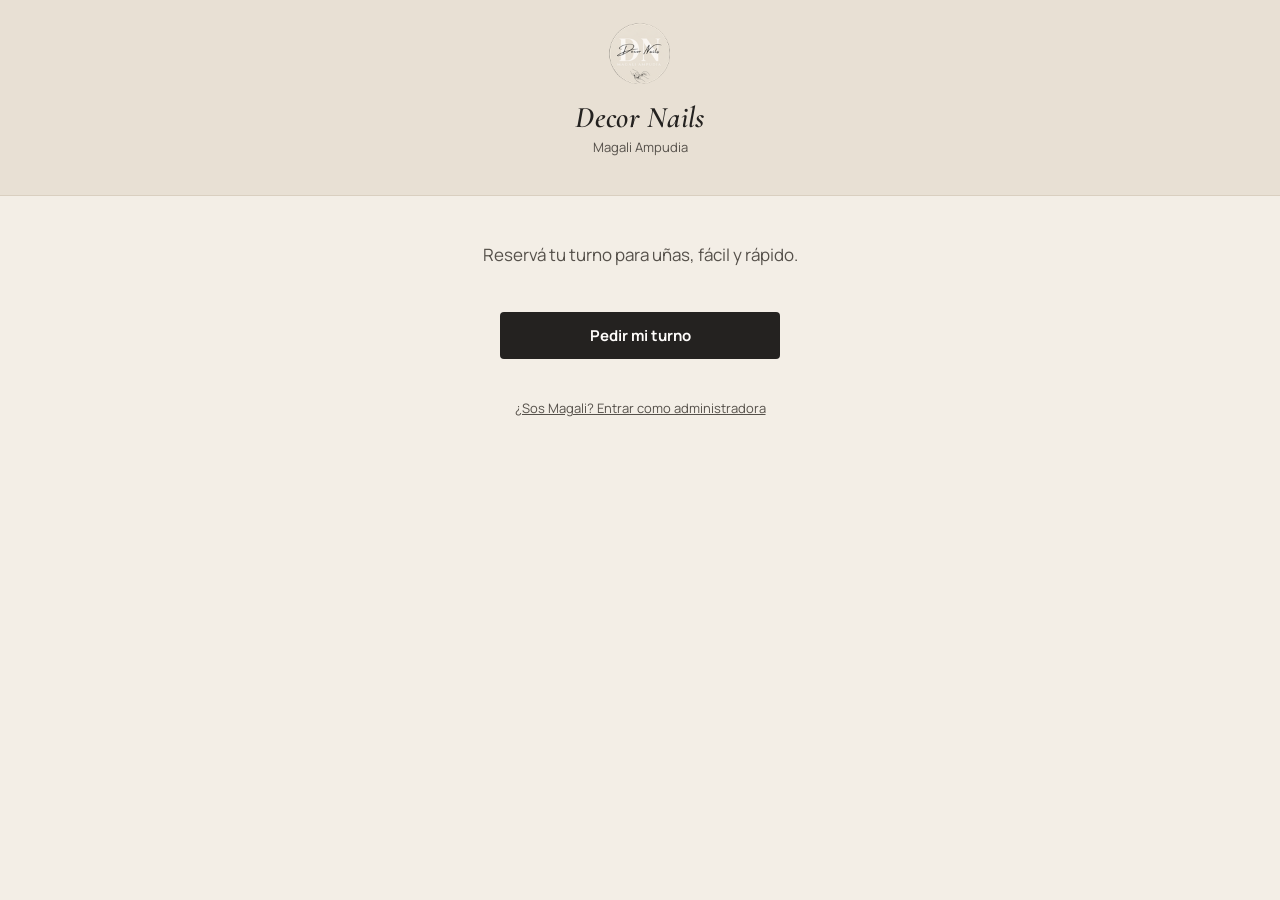
<file: index.html>
<!DOCTYPE html>
<html lang="es">
<head>
<meta charset="UTF-8">
<meta name="viewport" content="width=device-width, initial-scale=1.0">
<meta name="description" content="Reservá tu turno para uñas online">
<meta name="theme-color" content="#E8E0D4">
<meta name="apple-mobile-web-app-title" content="Decor Nails">
<link rel="icon" href="assets/iconos/favicon.png">
<link rel="apple-touch-icon" href="assets/iconos/apple-touch-icon.png">
<link rel="manifest" href="manifest.json">
<link rel="preconnect" href="https://fonts.googleapis.com">
<link rel="preconnect" href="https://fonts.gstatic.com" crossorigin>
<link href="https://fonts.googleapis.com/css2?family=Cormorant+Garamond:ital,wght@0,600;1,600&family=Manrope:wght@400;600;700&display=swap" rel="stylesheet">
<link rel="stylesheet" href="css/style.css">
<title>Decor Nails</title>
</head>
<body>

<header class="encabezado">
  <img class="marca-logo" src="assets/iconos/logo-mark.png" alt="Decor Nails">
  <h1>Decor Nails</h1>
  <p class="responsable">Magali Ampudia</p>
</header>

<main class="contenedor pantalla-inicio">
  <p class="frase-inicio">Reservá tu turno para uñas, fácil y rápido.</p>

  <a href="reservar.html" class="boton-primario boton-pedir-turno">Pedir mi turno</a>

  <a href="admin.html" class="link-admin">¿Sos Magali? Entrar como administradora</a>
</main>

</body>
</html>
</file>
<file: css/style.css>
/* =========================================================================
   Decor Nails — estilos
   Paleta tomada del logo: beige cálido de fondo, carbón para texto y
   acentos. Tipografía: Cormorant Garamond (títulos, con el mismo aire
   elegante del logo) + Manrope (todo lo funcional: horarios, precios,
   botones, formularios).
   ========================================================================= */

:root {
  --color-acento: #242220;
  --color-acento-claro: #E8E0D4;
  --color-acento-rgb: 36, 34, 32;

  --beige: #E8E0D4;
  --beige-suave: #F3EEE6;
  --carbon: #242220;
  --carbon-suave: #55504A;
  --linea: #D9CFC0;
  --blanco: #FFFDFB;
  --verde-whatsapp: #25D366;
  --rojo-aviso: #A8402F;

  --radio: 4px;
  --sombra: 0 2px 10px rgba(36, 34, 32, 0.08);
}

* { box-sizing: border-box; }

html, body {
  margin: 0;
  padding: 0;
  background: var(--beige-suave);
  color: var(--carbon);
  font-family: 'Manrope', -apple-system, sans-serif;
  -webkit-font-smoothing: antialiased;
}

h1, h2, h3, .fuente-display {
  font-family: 'Cormorant Garamond', Georgia, serif;
  font-weight: 600;
  letter-spacing: 0.01em;
  margin: 0;
}

button { font-family: inherit; }

a { color: var(--carbon); }

:focus-visible {
  outline: 2px solid var(--carbon);
  outline-offset: 2px;
}

.oculto { display: none !important; }

/* ---------------------------------------------------------------------
   Encabezado
   --------------------------------------------------------------------- */
.encabezado {
  background: var(--beige);
  padding: 22px 20px 26px;
  text-align: center;
  border-bottom: 1px solid var(--linea);
}

.encabezado img.marca-logo {
  width: 64px;
  height: 64px;
  margin-bottom: 8px;
}

.encabezado h1 {
  font-size: 30px;
  font-style: italic;
}

.encabezado p.responsable {
  margin-top: 2px;
  font-size: 13px;
  color: var(--carbon-suave);
}

/* ---------------------------------------------------------------------
   Contenedor general
   --------------------------------------------------------------------- */
.contenedor {
  max-width: 480px;
  margin: 0 auto;
  padding: 20px 18px 60px;
}

/* ---------------------------------------------------------------------
   Landing / página principal
   --------------------------------------------------------------------- */
.pantalla-inicio {
  display: flex;
  flex-direction: column;
  align-items: center;
  text-align: center;
  padding-top: 50px;
}

.frase-inicio {
  font-size: 17px;
  color: var(--carbon-suave);
  max-width: 320px;
  margin-bottom: 30px;
}

.boton-pedir-turno {
  display: block;
  text-decoration: none;
  text-align: center;
  max-width: 280px;
  font-size: 17px;
  padding: 16px;
}

.link-admin {
  display: inline-block;
  margin-top: 40px;
  font-size: 13px;
  color: var(--carbon-suave);
  text-decoration: underline;
}

.link-admin:hover { color: var(--carbon); }

/* ---------------------------------------------------------------------
   Pantalla de acceso (DNI) del panel admin
   --------------------------------------------------------------------- */
.pantalla-acceso {
  max-width: 320px;
  margin: 40px auto 0;
  text-align: center;
}

.pantalla-acceso p {
  font-size: 14px;
  color: var(--carbon-suave);
  margin-bottom: 16px;
}

.pantalla-acceso input {
  width: 100%;
  padding: 13px;
  border: 1px solid var(--linea);
  border-radius: var(--radio);
  font-family: inherit;
  font-size: 20px;
  letter-spacing: 4px;
  text-align: center;
}

.enlace-salir {
  display: block;
  text-align: right;
  font-size: 12px;
  color: var(--carbon-suave);
  margin-bottom: 10px;
  cursor: pointer;
}

/* ---------------------------------------------------------------------
   Calendario mensual
   --------------------------------------------------------------------- */
.nav-mes {
  display: flex;
  align-items: center;
  justify-content: space-between;
  margin-bottom: 14px;
}

.nav-mes h2 {
  font-size: 21px;
  text-transform: lowercase;
}

.nav-mes button {
  width: 38px;
  height: 38px;
  border: 1px solid var(--linea);
  background: var(--blanco);
  border-radius: var(--radio);
  font-size: 18px;
  cursor: pointer;
  color: var(--carbon);
}

.nav-mes button:hover:not(:disabled) { background: var(--beige-suave); }
.nav-mes button:disabled { opacity: 0.3; cursor: default; }

.grilla-encabezado,
.grilla-calendario {
  display: grid;
  grid-template-columns: repeat(7, 1fr);
  gap: 6px;
}

.grilla-encabezado {
  margin-bottom: 6px;
}

.grilla-encabezado span {
  text-align: center;
  font-size: 12px;
  color: var(--carbon-suave);
}

.celda-dia {
  aspect-ratio: 1;
  border: 1px solid var(--linea);
  background: var(--blanco);
  border-radius: var(--radio);
  font-family: inherit;
  font-size: 14.5px;
  color: var(--carbon);
  cursor: pointer;
  display: flex;
  align-items: center;
  justify-content: center;
}

.celda-dia:hover:not(:disabled) { border-color: var(--carbon); }

.celda-dia.vacia {
  border: none;
  background: none;
  cursor: default;
}

.celda-dia.deshabilitada {
  color: #C9C1B4;
  background: var(--beige-suave);
  cursor: default;
  border-color: var(--beige-suave);
}

.celda-dia.hoy {
  border-color: var(--carbon);
  font-weight: 700;
}

.boton-volver {
  background: none;
  border: none;
  padding: 0 0 14px;
  font-size: 14px;
  color: var(--carbon-suave);
  cursor: pointer;
}

.boton-volver:hover { color: var(--carbon); }

/* ---------------------------------------------------------------------
   Selector de fecha (usado en el panel admin)
   --------------------------------------------------------------------- */
.selector-fecha {
  display: flex;
  align-items: center;
  gap: 10px;
  margin-bottom: 4px;
}

.selector-fecha button {
  width: 40px;
  height: 40px;
  border: 1px solid var(--linea);
  background: var(--blanco);
  border-radius: var(--radio);
  font-size: 18px;
  cursor: pointer;
  color: var(--carbon);
}

.selector-fecha button:hover { background: var(--beige-suave); }

.selector-fecha input[type="date"] {
  flex: 1;
  padding: 10px 12px;
  border: 1px solid var(--linea);
  border-radius: var(--radio);
  font-family: inherit;
  font-size: 15px;
  background: var(--blanco);
  color: var(--carbon);
}

.dia-titulo {
  margin: 14px 0 18px;
  font-size: 22px;
  color: var(--carbon);
}

.dia-cerrado {
  padding: 30px 16px;
  text-align: center;
  color: var(--carbon-suave);
  border: 1px dashed var(--linea);
  border-radius: var(--radio);
}

/* ---------------------------------------------------------------------
   Franjas horarias
   --------------------------------------------------------------------- */
.lista-franjas {
  display: flex;
  flex-direction: column;
  gap: 10px;
}

.franja {
  border: 1px solid var(--linea);
  border-radius: var(--radio);
  background: var(--blanco);
  overflow: hidden;
}

.franja-cabecera {
  display: flex;
  align-items: center;
  justify-content: space-between;
  width: 100%;
  padding: 14px 16px;
  background: none;
  border: none;
  text-align: left;
  cursor: pointer;
  font-size: 16px;
  color: var(--carbon);
}

.franja-cabecera .hora {
  font-weight: 700;
  min-width: 92px;
}

.franja-cabecera .estado {
  font-size: 13px;
  color: var(--carbon-suave);
}

.franja.disponible .franja-cabecera:hover { background: var(--beige-suave); }

.franja.ocupada .franja-cabecera {
  cursor: default;
  color: var(--carbon-suave);
}

.franja.ocupada { background: var(--beige-suave); }

.franja.bloqueada .franja-cabecera {
  cursor: default;
  color: #B0A99C;
}

.franja.bloqueada { background: repeating-linear-gradient(45deg, var(--blanco), var(--blanco) 8px, var(--beige-suave) 8px, var(--beige-suave) 16px); }

.franja.seleccionada .franja-cabecera { background: var(--carbon); color: var(--blanco); }
.franja.seleccionada .franja-cabecera .estado { color: var(--beige); }

/* Panel de servicio, se despliega dentro de la franja tocada */
.panel-servicio {
  padding: 4px 16px 18px;
  border-top: 1px solid var(--linea);
}

.lista-servicios {
  display: flex;
  flex-direction: column;
  gap: 6px;
  margin: 12px 0;
}

.opcion-servicio {
  display: flex;
  align-items: center;
  justify-content: space-between;
  width: 100%;
  padding: 11px 12px;
  border: 1px solid var(--linea);
  border-radius: var(--radio);
  background: var(--blanco);
  cursor: pointer;
  font-size: 14.5px;
  color: var(--carbon);
}

.opcion-servicio:hover { border-color: var(--carbon); }

.opcion-servicio.activa {
  border-color: var(--carbon);
  background: var(--beige);
}

.opcion-servicio[disabled] {
  opacity: 0.45;
  cursor: not-allowed;
}

.opcion-servicio .precio { font-weight: 700; }

.form-confirmar { margin-top: 14px; }

.form-confirmar label {
  display: block;
  font-size: 13px;
  color: var(--carbon-suave);
  margin: 10px 0 4px;
}

.form-confirmar input {
  width: 100%;
  padding: 10px 12px;
  border: 1px solid var(--linea);
  border-radius: var(--radio);
  font-family: inherit;
  font-size: 15px;
}

.boton-primario {
  width: 100%;
  padding: 13px;
  margin-top: 16px;
  background: var(--carbon);
  color: var(--blanco);
  border: none;
  border-radius: var(--radio);
  font-size: 15px;
  font-weight: 700;
  cursor: pointer;
}

.boton-primario:hover { opacity: 0.9; }
.boton-primario[disabled] { opacity: 0.5; cursor: not-allowed; }

.boton-secundario {
  width: 100%;
  padding: 11px;
  background: none;
  border: 1px solid var(--linea);
  border-radius: var(--radio);
  font-size: 14px;
  cursor: pointer;
  color: var(--carbon);
}

.mensaje-error {
  margin-top: 10px;
  padding: 10px 12px;
  background: #F5E7E3;
  border: 1px solid var(--rojo-aviso);
  border-radius: var(--radio);
  color: var(--rojo-aviso);
  font-size: 13.5px;
}

/* ---------------------------------------------------------------------
   Confirmación
   --------------------------------------------------------------------- */
.pantalla-confirmacion {
  text-align: center;
  padding: 30px 10px 10px;
}

.pantalla-confirmacion img { width: 72px; margin-bottom: 10px; }

.recibo {
  margin: 20px 0;
  padding: 20px;
  border: 1px solid var(--linea);
  border-radius: var(--radio);
  background: var(--blanco);
  text-align: left;
}

.recibo dt { font-size: 12px; color: var(--carbon-suave); margin-top: 10px; }
.recibo dt:first-child { margin-top: 0; }
.recibo dd { margin: 2px 0 0; font-size: 16px; }

.boton-whatsapp {
  width: 100%;
  padding: 13px;
  background: var(--verde-whatsapp);
  color: white;
  border: none;
  border-radius: var(--radio);
  font-size: 15px;
  font-weight: 700;
  cursor: pointer;
  display: flex;
  align-items: center;
  justify-content: center;
  gap: 8px;
}

.boton-whatsapp:hover { opacity: 0.92; }

/* ---------------------------------------------------------------------
   Panel admin
   --------------------------------------------------------------------- */
.tabs-admin {
  display: flex;
  gap: 8px;
  margin-bottom: 18px;
}

.tab-admin {
  flex: 1;
  padding: 11px;
  text-align: center;
  border: 1px solid var(--linea);
  border-radius: var(--radio);
  background: var(--blanco);
  cursor: pointer;
  font-size: 14px;
  color: var(--carbon-suave);
}

.tab-admin.activa {
  background: var(--carbon);
  color: var(--blanco);
  border-color: var(--carbon);
}

.tarjeta-turno {
  border: 1px solid var(--linea);
  border-radius: var(--radio);
  background: var(--blanco);
  padding: 14px 16px;
  margin-bottom: 10px;
}

.tarjeta-turno .fila-superior {
  display: flex;
  justify-content: space-between;
  align-items: baseline;
}

.tarjeta-turno .hora { font-weight: 700; font-size: 16px; }
.tarjeta-turno .precio { font-weight: 700; }
.tarjeta-turno .servicio { color: var(--carbon-suave); font-size: 14px; margin-top: 2px; }
.tarjeta-turno .cliente { margin-top: 8px; font-size: 14px; }

.check-cobrado {
  display: flex;
  align-items: center;
  gap: 6px;
  margin-top: 10px;
  font-size: 13.5px;
  color: var(--carbon-suave);
  cursor: pointer;
}

.check-cobrado input { width: 16px; height: 16px; cursor: pointer; }

.tarjeta-turno .acciones {
  margin-top: 10px;
  display: flex;
  gap: 8px;
}

.tarjeta-turno .acciones a,
.tarjeta-turno .acciones button {
  flex: 1;
  padding: 8px;
  font-size: 13px;
  border-radius: var(--radio);
  border: 1px solid var(--linea);
  background: var(--beige-suave);
  text-align: center;
  text-decoration: none;
  color: var(--carbon);
  cursor: pointer;
}

.total-dia {
  margin: 16px 0 4px;
  padding: 12px 16px;
  background: var(--beige);
  border-radius: var(--radio);
  display: flex;
  justify-content: space-between;
  font-size: 15px;
  font-weight: 700;
}

.vacio-admin {
  text-align: center;
  padding: 30px 10px;
  color: var(--carbon-suave);
}

.acciones-bloqueo {
  display: flex;
  gap: 8px;
  margin: 10px 0 20px;
}

.acciones-bloqueo button {
  flex: 1;
  padding: 9px;
  border-radius: var(--radio);
  border: 1px solid var(--linea);
  background: var(--blanco);
  cursor: pointer;
  font-size: 13px;
}

@media (min-width: 640px) {
  .contenedor { padding-top: 30px; }
}
</file>
